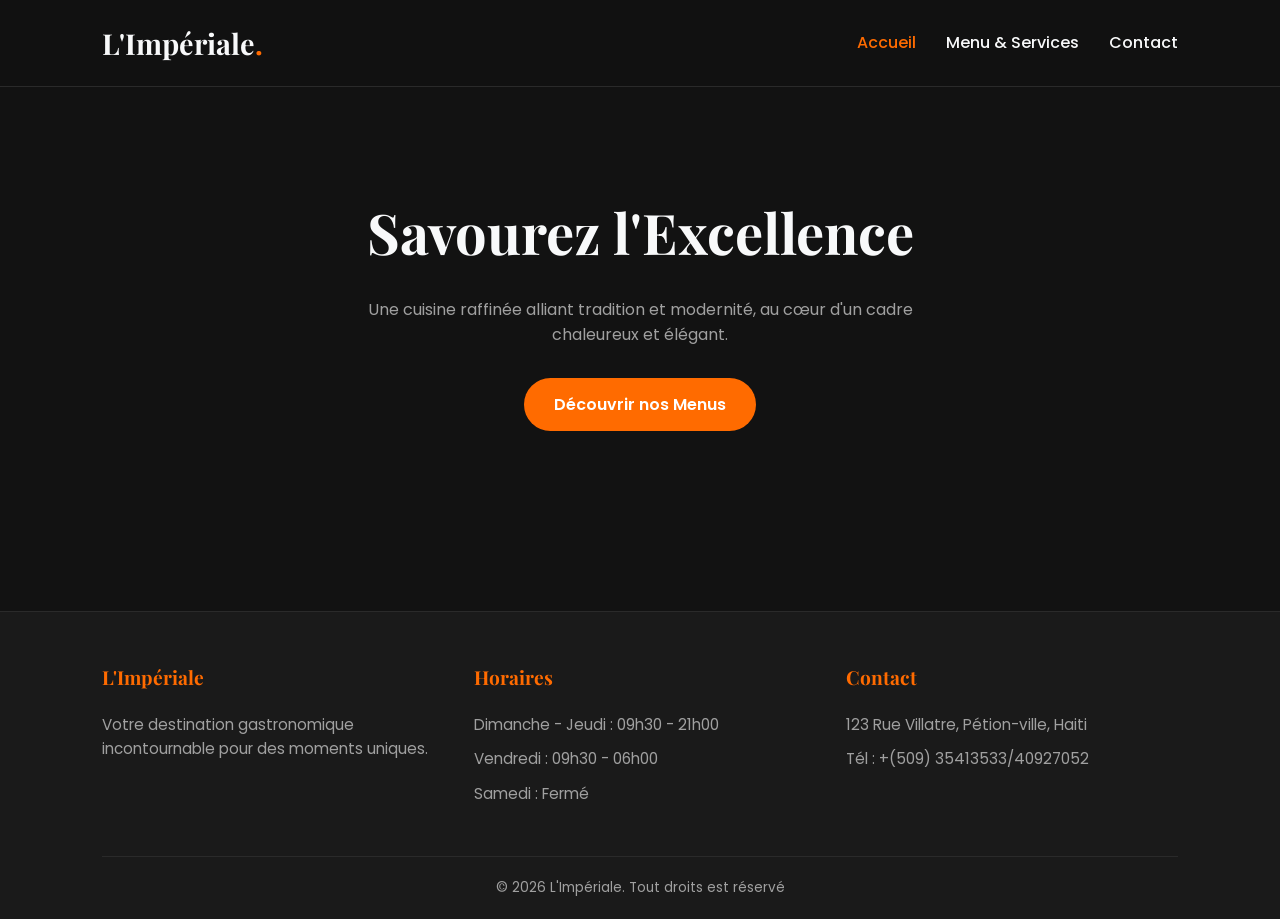
<file: index.html>
<!DOCTYPE html>
<html lang="en">
<head>
    <meta charset="UTF-8">
    <meta name="viewport" content="width=device-width, initial-scale=1.0">
    <title>L'Impériale</title>
    <link rel="stylesheet" href="styles1.css">
        <link href="https://fonts.googleapis.com/css2?family=Playfair+Display:wght@600;700&family=Poppins:wght@300;400;600&display=swap" rel="stylesheet">
</head>
<body>
    <!-- tete de ma page--> 
        <header class="header">
        <a href="index.html" class="logo">L'Impériale<span>.</span></a>
        <nav>
            <ul class="nav-links">
                <li><a href="index.html" class="active">Accueil</a></li>
                <li><a href="menu1.html">Menu & Services</a></li>
                <li><a href="contact1.html">Contact</a></li>
            </ul>
        </nav>
    </header>

        <!--Corps de la page-->

     <main>
        <section class="container" style="text-align: center; padding: 100px 20px;">
            <h1 style="font-family: var(--font-title); font-size: 3.5rem; margin-bottom: 20px;">Savourez l'Excellence</h1>
            <p style="color: var(--text-muted); max-width: 600px; margin: 0 auto 30px;">Une cuisine raffinée alliant tradition et modernité, au cœur d'un cadre chaleureux et élégant.</p>
            <a href="menu1.html" class="btn btn-primary">Découvrir nos Menus</a>
        </section>
    </main>


        <!--Pied de la page-->

            <footer class="footer">
        <div class="footer-content">
            <div class="footer-col">
                <h3>L'Impériale</h3>
                <p>Votre destination gastronomique incontournable pour des moments uniques.</p>
            </div>
            <div class="footer-col">
                <h3>Horaires</h3>
                <p>Dimanche - Jeudi : 09h30 - 21h00</p>
                <p>Vendredi : 09h30 - 06h00</p>
                <p>Samedi : Fermé</p>
            </div>
            <div class="footer-col">
                <h3>Contact</h3>
                <p>123 Rue Villatre, Pétion-ville, Haiti</p>
                <p>Tél : +(509) 35413533/40927052</p>
            </div>
        </div>
        <div class="footer-bottom">
            <p>&copy; 2026 L'Impériale. Tout droits est réservé</p>
        </div>
    </footer>


   
</body>
</html>
</file>
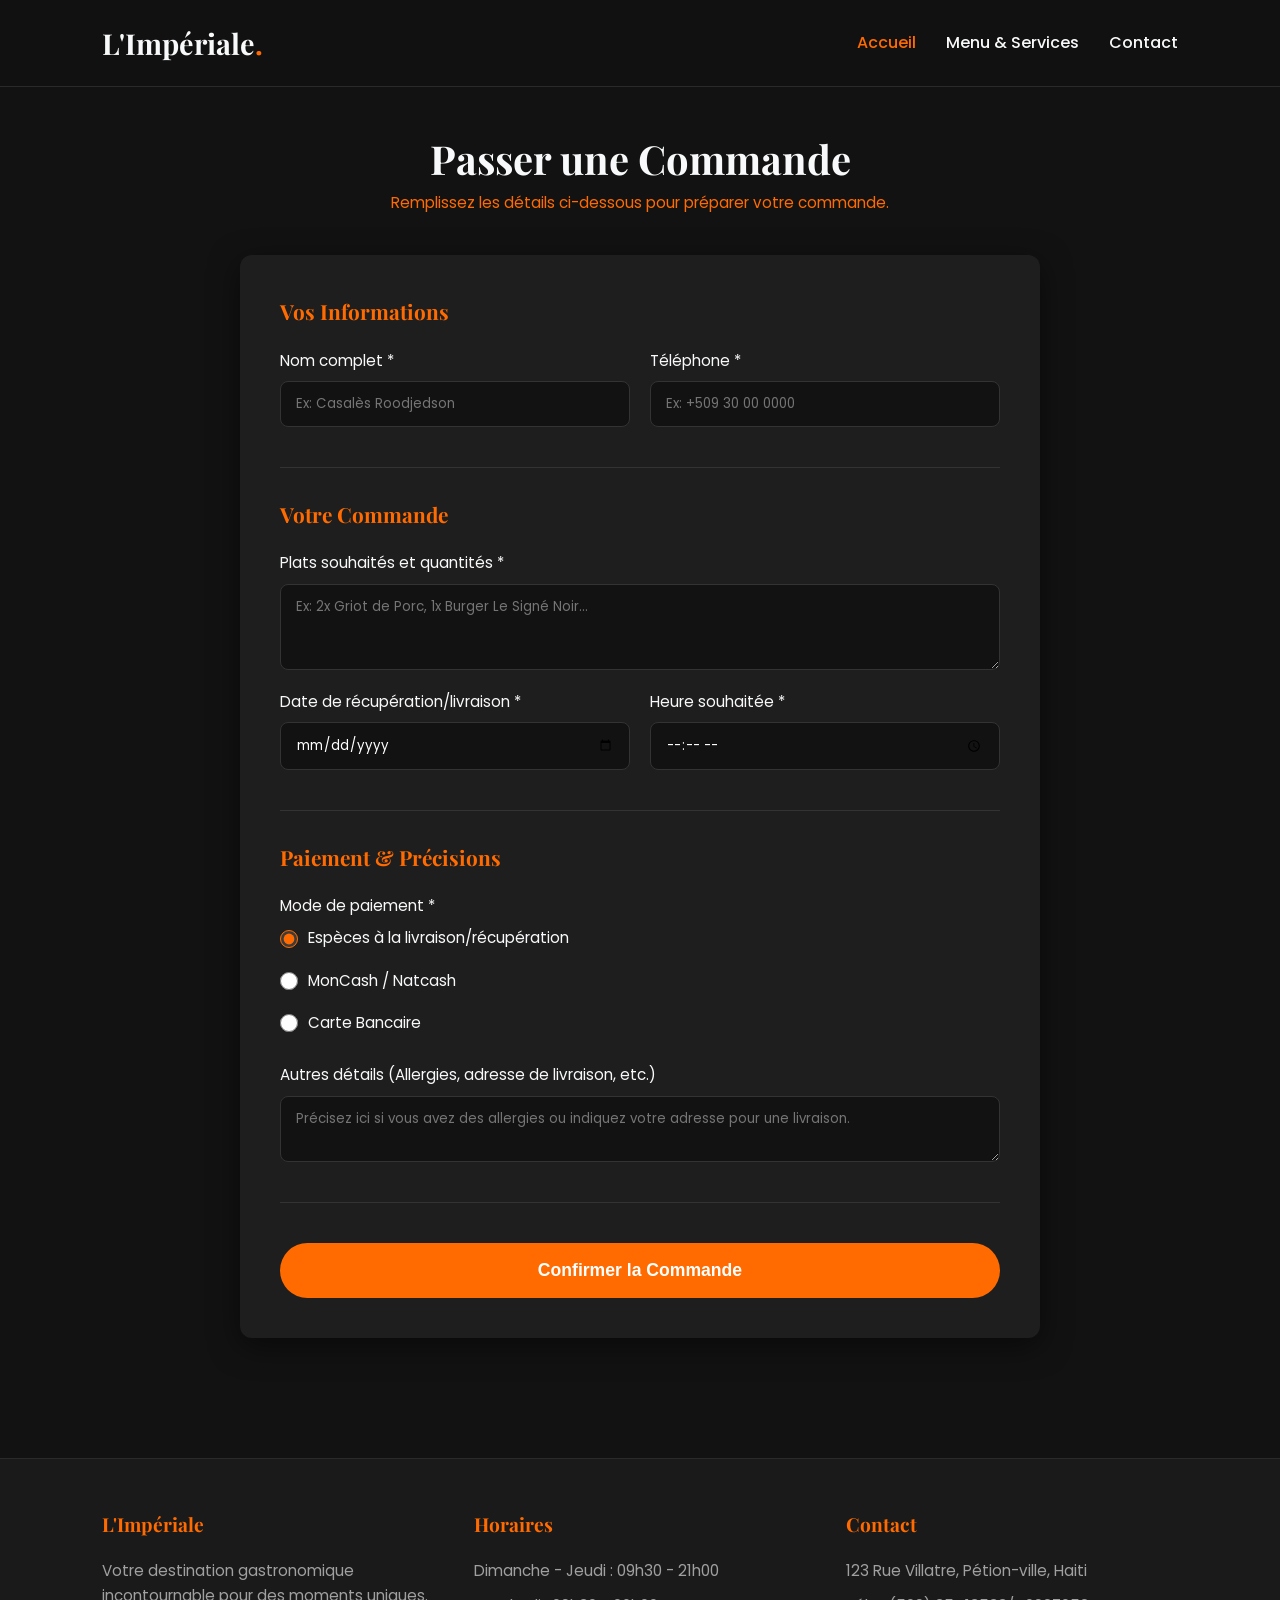
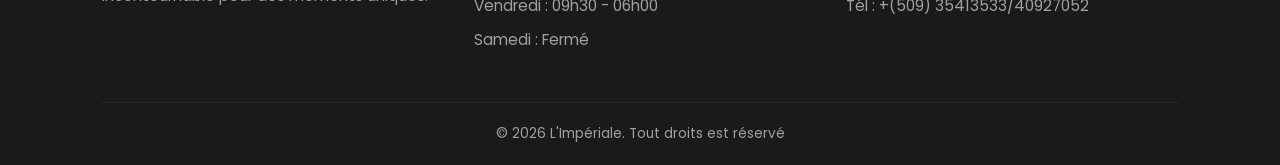
<file: contact1.html>
<!DOCTYPE html>
<html lang="en">
<head>
    <meta charset="UTF-8">
    <meta name="viewport" content="width=device-width, initial-scale=1.0">
    <title>L'Impériale</title>
    <link rel="stylesheet" href="styles1.css">
        <link href="https://fonts.googleapis.com/css2?family=Playfair+Display:wght@600;700&family=Poppins:wght@300;400;600&display=swap" rel="stylesheet">
</head>
<body>
    <!-- tete de ma page--> 
        <header class="header">
        <a href="index.html" class="logo">L'Impériale<span>.</span></a>
        <nav>
            <ul class="nav-links">
                <li><a href="index.html" class="active">Accueil</a></li>
                <li><a href="menu1.html">Menu & Services</a></li>
                <li><a href="contact1.html">Contact</a></li>
            </ul>
        </nav>
    </header>
<body>
       
    <!-- FORMULAIRE DE COMMANDE -->
    <main class="container">
        <h1 class="section-title">Passer une Commande</h1>
        <p class="section-subtitle">Remplissez les détails ci-dessous pour préparer votre commande.</p>

        <div class="form-container">
            <form id="order-form">
                
                <!-- Section 1 : Informations Client -->
                <div class="form-section">
                    <h3 class="form-section-title">Vos Informations</h3>
                    <div class="form-grid">
                        <div class="input-group">
                            <label for="nom">Nom complet *</label>
                            <input type="text" id="nom" required placeholder="Ex: Casalès Roodjedson">
                        </div>
                        <div class="input-group">
                            <label for="telephone">Téléphone *</label>
                            <input type="tel" id="telephone" required placeholder="Ex: +509 30 00 0000">
                        </div>
                    </div>
                </div>

                <!-- Section 2 : Détails de la Commande -->
                <div class="form-section">
                    <h3 class="form-section-title">Votre Commande</h3>
                    
                    <div class="input-group">
                        <label for="plats">Plats souhaités et quantités *</label>
                        <textarea id="plats" rows="3" required placeholder="Ex: 2x Griot de Porc, 1x Burger Le Signé Noir..."></textarea>
                    </div>

                    <div class="form-grid">
                        <div class="input-group">
                            <label for="date">Date de récupération/livraison *</label>
                            <input type="date" id="date" required>
                        </div>
                        <div class="input-group">
                            <label for="heure">Heure souhaitée *</label>
                            <input type="time" id="heure" required>
                        </div>
                    </div>
                </div>

                <!-- Section 3 : Paiement & Détails supplémentaires -->
                <div class="form-section">
                    <h3 class="form-section-title">Paiement & Précisions</h3>
                    
                    <div class="input-group">
                        <label>Mode de paiement *</label>
                        <div class="radio-group">
                            <label class="radio-label">
                                <input type="radio" name="paiement" value="especes" checked>
                                Espèces à la livraison/récupération
                            </label>
                            <label class="radio-label">
                                <input type="radio" name="paiement" value="moncash">
                                MonCash / Natcash
                            </label>
                            <label class="radio-label">
                                <input type="radio" name="paiement" value="carte">
                                Carte Bancaire
                            </label>
                        </div>
                    </div>

                    <div class="input-group">
                        <label for="details">Autres détails (Allergies, adresse de livraison, etc.)</label>
                        <textarea id="details" rows="2" placeholder="Précisez ici si vous avez des allergies ou indiquez votre adresse pour une livraison."></textarea>
                    </div>
                </div>

                <button type="submit" class="btn btn-primary submit-btn">Confirmer la Commande</button>
                <div id="form-message" class="hidden-message">Merci ! Votre commande a été bien reçue.</div>
            </form>
        </div>
    </main>


  <footer class="footer">
        <div class="footer-content">
            <div class="footer-col">
                <h3>L'Impériale</h3>
                <p>Votre destination gastronomique incontournable pour des moments uniques.</p>
            </div>
            <div class="footer-col">
                <h3>Horaires</h3>
                <p>Dimanche - Jeudi : 09h30 - 21h00</p>
                <p>Vendredi : 09h30 - 06h00</p>
                <p>Samedi : Fermé</p>
            </div>
            <div class="footer-col">
                <h3>Contact</h3>
                <p>123 Rue Villatre, Pétion-ville, Haiti</p>
                <p>Tél : +(509) 35413533/40927052</p>
            </div>
        </div>
        <div class="footer-bottom">
            <p>&copy; 2026 L'Impériale. Tout droits est réservé</p>
        </div>
    </footer>


   
</body>
</html>
</file>
<file: styles1.css>
/* ==========================================================================
   1. VARIABLES & CONFIGURATION DE BASE
   ========================================================================== */
:root {
  --primary-orange: #ff6b00;
  --primary-hover: #e05d00;
  --bg-dark: #121212;
  --bg-secondary: #1a1a1a;
  --card-bg: #1e1e1e;
  --text-light: #f8f9fa;
  --text-muted: #a0a0a0;
  --font-title: 'Playfair Display', serif;
  --font-body: 'Poppins', sans-serif;
}

* {
  margin: 0;
  padding: 0;
  box-sizing: border-box;
}

body {
  background-color: var(--bg-dark);
  color: var(--text-light);
  font-family: var(--font-body);
  line-height: 1.6;
}

a {
  text-decoration: none;
  color: inherit;
}

ul {
  list-style: none;
}

/* ==========================================================================
   2. EN-TÊTE ET NAVIGATION (Tête de page)
   ========================================================================== */
.header {
  display: flex;
  justify-content: space-between;
  align-items: center;
  padding: 20px 8%;
  background-color: rgba(18, 18, 18, 0.95);
  position: sticky;
  top: 0;
  z-index: 1000;
  border-bottom: 1px solid #2a2a2a;
}

.logo {
  font-family: var(--font-title);
  font-size: 1.8rem;
  font-weight: 700;
}

.logo span {
  color: var(--primary-orange);
}

.nav-links {
  display: flex;
  gap: 30px;
}

.nav-links a {
  font-weight: 500;
  transition: color 0.3s ease;
}

.nav-links a:hover,
.nav-links a.active {
  color: var(--primary-orange);
}

/* ==========================================================================
   3. BOUTONS & EFFETS HOVER
   ========================================================================== */
.btn {
  display: inline-block;
  padding: 12px 28px;
  border-radius: 30px;
  font-weight: 600;
  cursor: pointer;
  transition: all 0.3s ease-in-out;
  border: 2px solid transparent;
  text-align: center;
}

.btn-primary {
  background-color: var(--primary-orange);
  color: #fff;
}

.btn-primary:hover {
  background-color: var(--primary-hover);
  transform: translateY(-3px);
  box-shadow: 0 8px 20px rgba(255, 107, 0, 0.4);
}

.btn-outline {
  border-color: var(--primary-orange);
  color: var(--primary-orange);
  background: transparent;
}

.btn-outline:hover {
  background-color: var(--primary-orange);
  color: #fff;
  transform: translateY(-3px);
}

/* ==========================================================================
   4. CARTES DE PLATS & SERVICES (Grille Responsive)
   ========================================================================== */
.container {
  max-width: 1300px;
  margin: 0 auto;
  padding: 40px 20px;
}

.section-title {
  font-family: var(--font-title);
  font-size: 2.5rem;
  text-align: center;
  color: var(--text-light);
}

.section-subtitle {
  text-align: center;
  color: var(--primary-orange);
  margin-bottom: 40px;
  font-size: 0.95rem;
}

/* ==========================================================================
   GRILLE RESPONSIVE DU MENU (1 col mobile, 2 tablet, 4 PC)
   ========================================================================== */
.menu-grid {
  display: grid;
  gap: 25px;
}

/* 📱 Mobile : 1 carte par ligne */
@media (max-width: 767px) {
  .menu-grid {
    grid-template-columns: 1fr;
  }
}

/* 📑 Tablette : 2 cartes par ligne */
@media (min-width: 768px) and (max-width: 1023px) {
  .menu-grid {
    grid-template-columns: repeat(2, 1fr);
  }
}

/* 💻 PC / Grand Écran : 4 cartes par ligne */
@media (min-width: 1024px) {
  .menu-grid {
    grid-template-columns: repeat(4, 1fr);
  }
}

/* ==========================================================================
   STYLE DES CARTES & DÉTAILS DÉROULANTS
   ========================================================================== */
.card {
  background-color: var(--card-bg);
  border-radius: 12px;
  overflow: hidden;
  border: 2px solid transparent;
  cursor: pointer;
  transition: all 0.3s ease-in-out;
  display: flex;
  flex-direction: column;
  position: relative;
  box-shadow: 0 4px 15px rgba(0, 0, 0, 0.4);
}

/* Effet Hover (survol) */
.card:hover {
  transform: translateY(-5px);
  border-color: rgba(255, 107, 0, 0.4);
  box-shadow: 0 8px 25px rgba(255, 107, 0, 0.25);
}

.card-img {
  height: 180px;
  overflow: hidden;
  position: relative;
}

.card-img img {
  width: 100%;
  height: 100%;
  object-fit: cover;
  transition: transform 0.4s ease;
}

.card:hover .card-img img {
  transform: scale(1.08);
}

.badge {
  position: absolute;
  top: 10px;
  right: 10px;
  background-color: var(--primary-orange);
  color: #fff;
  font-size: 0.75rem;
  font-weight: 600;
  padding: 4px 10px;
  border-radius: 20px;
}

.card-body {
  padding: 20px;
  display: flex;
  flex-direction: column;
  flex-grow: 1;
}

.card-title {
  font-family: var(--font-title);
  font-size: 1.25rem;
  margin-bottom: 8px;
}

.card-summary {
  color: var(--text-muted);
  font-size: 0.88rem;
}

/* --- DÉTAILS CACHÉS PAR DÉFAUT --- */
.card-details {
  max-height: 0;
  opacity: 0;
  overflow: hidden;
  transition: max-height 0.4s ease, opacity 0.3s ease, margin-top 0.3s ease;
  font-size: 0.85rem;
  color: #d1d1d1;
}

.card-details p {
  margin-bottom: 8px;
}

.prep-time {
  display: inline-block;
  color: var(--primary-orange);
  font-weight: 600;
  margin-top: 5px;
}

/* --- ÉTAT DE LA CARTE OUVERTE (EXPANDED) --- */
.card.expanded {
  border-color: var(--primary-orange);
  box-shadow: 0 10px 30px rgba(255, 107, 0, 0.35);
  background-color: #242424; /* Légère accentuation du fond */
}

.card.expanded .card-details {
  max-height: 200px; /* Espace suffisant pour dévoiler le texte */
  opacity: 1;
  margin-top: 15px;
  padding-top: 12px;
  border-top: 1px dashed #3a3a3a;
}

.card-footer {
  display: flex;
  justify-content: space-between;
  align-items: center;
  margin-top: auto;
  padding-top: 15px;
}

.price {
  font-size: 1.15rem;
  font-weight: 700;
  color: var(--primary-orange);
}

.expand-btn {
  font-size: 0.85rem;
  font-weight: 600;
  color: var(--text-muted);
  transition: color 0.3s ease;
}

.card.expanded .expand-btn {
  color: var(--primary-orange);
}


/* ==========================================================================
   5. PIED DE PAGE (Footer - Pied de la page)
   ========================================================================== */
.footer {
  background-color: var(--bg-secondary);
  padding: 50px 8% 20px;
  border-top: 1px solid #2a2a2a;
  margin-top: 80px;
}

.footer-content {
  display: grid;
  grid-template-columns: repeat(auto-fit, minmax(250px, 1fr));
  gap: 40px;
  margin-bottom: 40px;
}

.footer-col h3 {
  font-family: var(--font-title);
  font-size: 1.2rem;
  margin-bottom: 20px;
  color: var(--primary-orange);
}

.footer-col p, .footer-col li {
  color: var(--text-muted);
  margin-bottom: 10px;
  font-size: 0.95rem;
}

.footer-bottom {
  text-align: center;
  padding-top: 20px;
  border-top: 1px solid #2a2a2a;
  color: var(--text-muted);
  font-size: 0.85rem;
}


/* ==========================================================================
   FORMULAIRE DE COMMANDE
   ========================================================================== */
.form-container {
  max-width: 800px;
  margin: 0 auto;
  background-color: var(--card-bg);
  padding: 40px;
  border-radius: 12px;
  box-shadow: 0 8px 30px rgba(0, 0, 0, 0.5);
}

.form-section {
  margin-bottom: 30px;
  padding-bottom: 20px;
  border-bottom: 1px solid #333;
}

.form-section:last-of-type {
  border-bottom: none;
}

.form-section-title {
  font-family: var(--font-title);
  color: var(--primary-orange);
  font-size: 1.3rem;
  margin-bottom: 20px;
}

.form-grid {
  display: grid;
  grid-template-columns: repeat(auto-fit, minmax(250px, 1fr));
  gap: 20px;
}

.input-group {
  margin-bottom: 20px;
  display: flex;
  flex-direction: column;
}

.input-group label {
  margin-bottom: 8px;
  font-size: 0.95rem;
  color: var(--text-light);
}

/* Style des champs de saisie */
.input-group input[type="text"],
.input-group input[type="tel"],
.input-group input[type="date"],
.input-group input[type="time"],
.input-group textarea {
  width: 100%;
  padding: 12px 15px;
  background-color: #121212;
  border: 1px solid #333;
  color: #fff;
  border-radius: 8px;
  font-family: var(--font-body);
  transition: border-color 0.3s ease, box-shadow 0.3s ease;
}

/* Effet Hover et Focus sur les champs */
.input-group input:focus,
.input-group textarea:focus {
  outline: none;
  border-color: var(--primary-orange);
  box-shadow: 0 0 8px rgba(255, 107, 0, 0.3);
}

/* Boutons Radio */
.radio-group {
  display: flex;
  flex-direction: column;
  gap: 10px;
}

.radio-label {
  display: flex;
  align-items: center;
  gap: 10px;
  cursor: pointer;
  color: var(--text-muted);
  font-size: 0.95rem;
}

.radio-label input[type="radio"] {
  accent-color: var(--primary-orange);
  width: 18px;
  height: 18px;
}

/* Bouton de soumission */
.submit-btn {
  width: 100%;
  font-size: 1.1rem;
  padding: 15px;
  margin-top: 10px;
}

/* Message de confirmation caché par défaut */
.hidden-message {
  display: none;
  background-color: rgba(46, 204, 113, 0.2);
  color: #2ecc71;
  text-align: center;
  padding: 15px;
  border-radius: 8px;
  margin-top: 20px;
  font-weight: 600;
  border: 1px solid #2ecc71;
}

/* Responsive pour mobile */
@media (max-width: 600px) {
  .form-container {
    padding: 25px 15px;
  }
}


/* ==========================================================================
   MODALE STYLE GLASSMORPHISM (Image 3)
   ========================================================================== */
.modal-overlay {
  position: fixed;
  top: 0;
  left: 0;
  width: 100vw;
  height: 100vh;
  background-color: rgba(0, 0, 0, 0.75);
  backdrop-filter: blur(8px);
  display: flex;
  justify-content: center;
  align-items: center;
  z-index: 2000;
  opacity: 0;
  pointer-events: none;
  transition: opacity 0.3s ease;
}

.modal-overlay.active {
  opacity: 1;
  pointer-events: auto;
}

.modal-container {
  width: 100%;
  max-width: 420px;
  max-height: 90vh;
  overflow-y: auto;
  position: relative;
  border-radius: 28px;
  background-color: #121212;
  box-shadow: 0 20px 50px rgba(0, 0, 0, 0.8);
}

/* Cache la barre de défilement */
.modal-container::-webkit-scrollbar {
  display: none;
}

/* Image principale en haut */
.modal-hero {
  position: relative;
  height: 280px;
  width: 100%;
}

.modal-hero img {
  width: 100%;
  height: 100%;
  object-fit: cover;
}

/* Boutons Retour et Cœur sur l'image */
.modal-btn-back,
.modal-btn-fav {
  position: absolute;
  top: 15px;
  width: 40px;
  height: 40px;
  border-radius: 50%;
  border: none;
  background: rgba(255, 255, 255, 0.2);
  backdrop-filter: blur(10px);
  color: #fff;
  font-size: 1.2rem;
  cursor: pointer;
  display: flex;
  align-items: center;
  justify-content: center;
  z-index: 10;
  transition: transform 0.2s ease;
}

.modal-btn-back { left: 15px; font-size: 1.8rem; }
.modal-btn-fav { right: 15px; }

.modal-btn-back:hover,
.modal-btn-fav:hover {
  transform: scale(1.1);
  background: rgba(255, 255, 255, 0.3);
}

/* Carte translucide (Glassmorphism) */
.modal-glass-card {
  margin-top: -40px;
  position: relative;
  background: rgba(30, 30, 30, 0.75);
  backdrop-filter: blur(20px);
  border: 1px solid rgba(255, 255, 255, 0.1);
  border-radius: 24px;
  padding: 24px;
  color: #fff;
}

.modal-header-tag {
  margin-bottom: 10px;
}

.modal-title {
  font-family: var(--font-title, serif);
  font-size: 1.5rem;
  font-weight: 700;
  margin-bottom: 10px;
}

.modal-meta-row {
  display: flex;
  justify-content: space-between;
  align-items: center;
  margin-bottom: 12px;
}

.modal-rating {
  font-size: 0.9rem;
  color: #a0a0a0;
}

.modal-price {
  font-size: 1.3rem;
  font-weight: 700;
  color: var(--primary-orange, #ff6b00);
}

.modal-desc {
  font-size: 0.88rem;
  color: #b0b0b0;
  line-height: 1.5;
}

.modal-divider {
  border: none;
  border-top: 1px solid rgba(255, 255, 255, 0.1);
  margin: 20px 0;
}

/* Section Personnalisation */
.customize-section h3 {
  font-size: 1.05rem;
  margin-bottom: 15px;
}

.option-row {
  display: flex;
  justify-content: space-between;
  align-items: center;
  margin-bottom: 18px;
  font-size: 0.9rem;
}

.size-selector {
  display: flex;
  gap: 8px;
  background-color: #1a1a1a;
  padding: 4px;
  border-radius: 20px;
}

.size-btn {
  background: transparent;
  border: none;
  color: #a0a0a0;
  padding: 6px 14px;
  border-radius: 16px;
  font-size: 0.8rem;
  cursor: pointer;
  transition: all 0.3s ease;
}

.size-btn.active {
  background-color: var(--primary-orange, #ff6b00);
  color: #fff;
  font-weight: 600;
}

/* Interrupteurs (Toggle Switches) */
.toggle-row {
  display: flex;
  justify-content: space-between;
  align-items: center;
  margin-bottom: 15px;
  font-size: 0.9rem;
  color: #e0e0e0;
}

.switch {
  position: relative;
  display: inline-block;
  width: 44px;
  height: 24px;
}

.switch input {
  opacity: 0;
  width: 0;
  height: 0;
}

.slider {
  position: absolute;
  cursor: pointer;
  top: 0; left: 0; right: 0; bottom: 0;
  background-color: #333;
  transition: .3s;
  border-radius: 24px;
}

.slider:before {
  position: absolute;
  content: "";
  height: 18px;
  width: 18px;
  left: 3px;
  bottom: 3px;
  background-color: white;
  transition: .3s;
  border-radius: 50%;
}

input:checked + .slider {
  background-color: var(--primary-orange, #ff6b00);
}

input:checked + .slider:before {
  transform: translateX(20px);
}

.modal-add-btn {
  width: 100%;
  margin-top: 15px;
  padding: 14px;
  border-radius: 30px;
}
</file>
